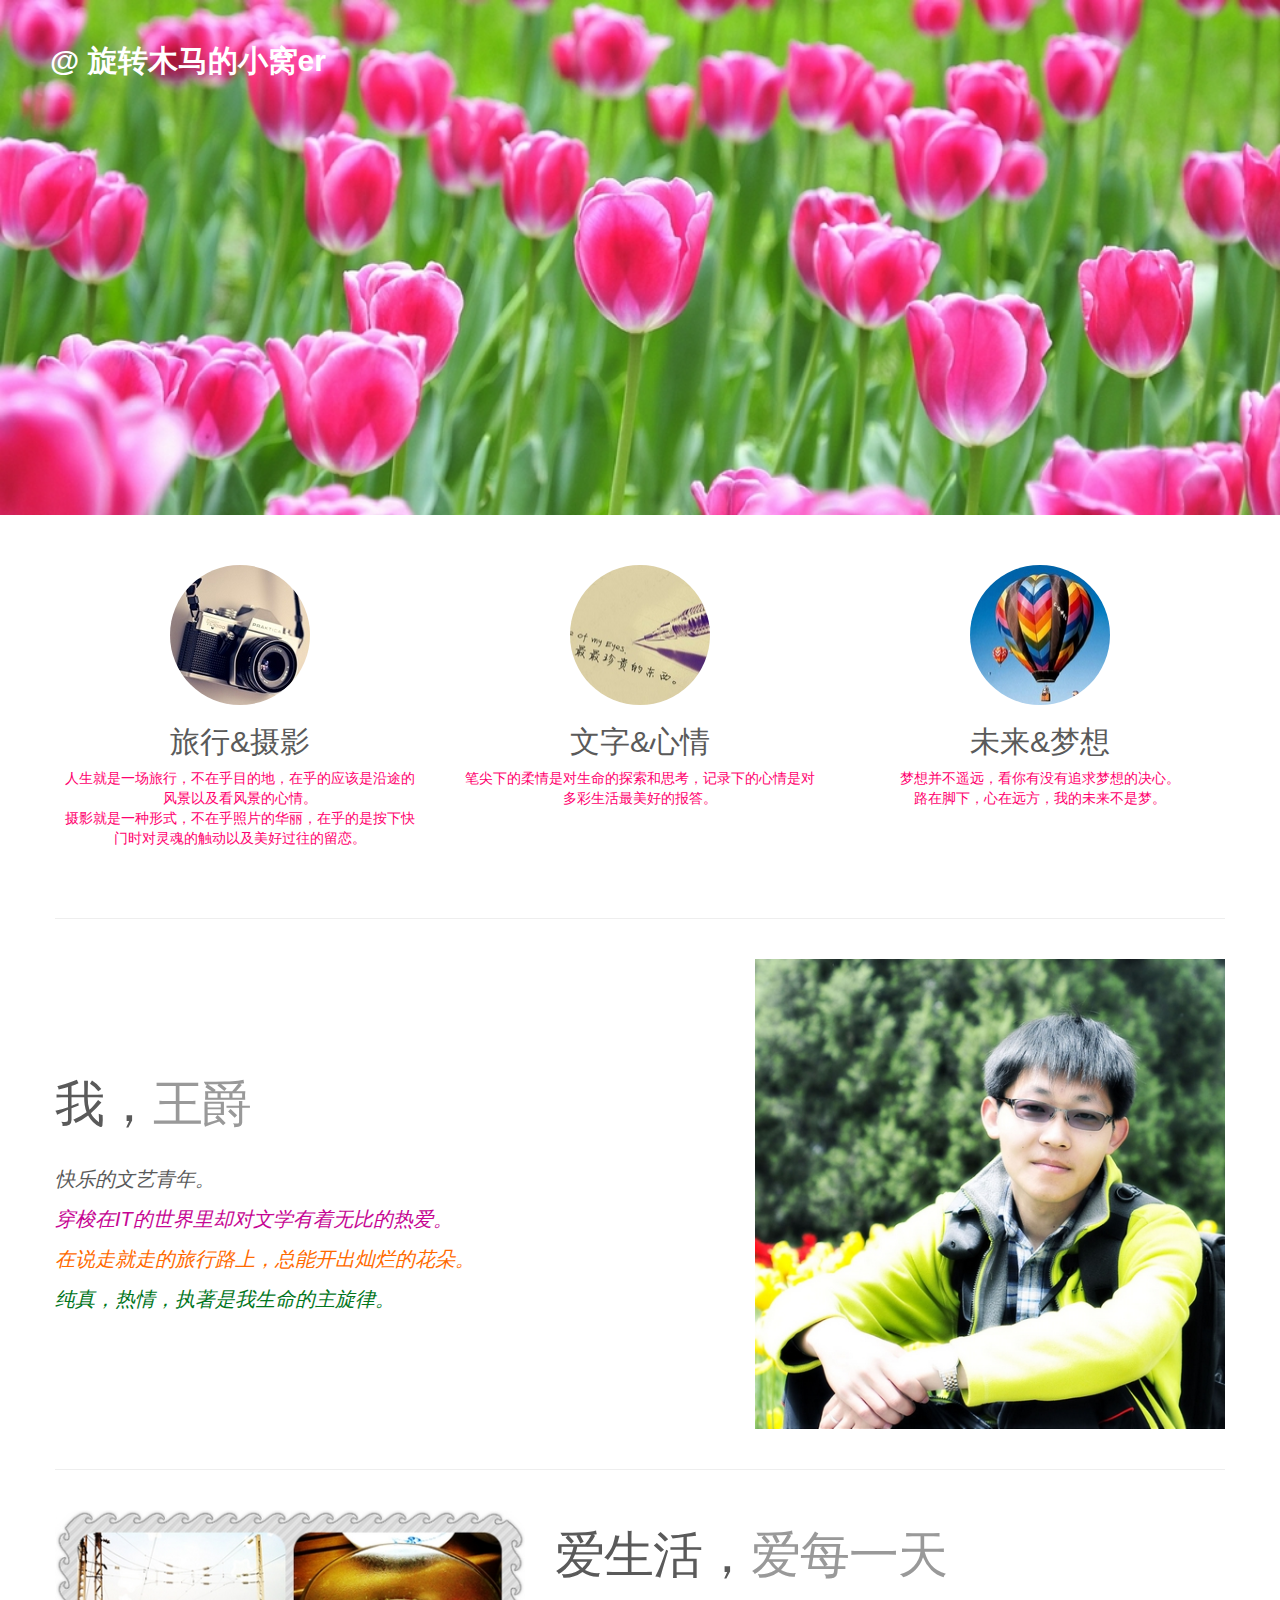
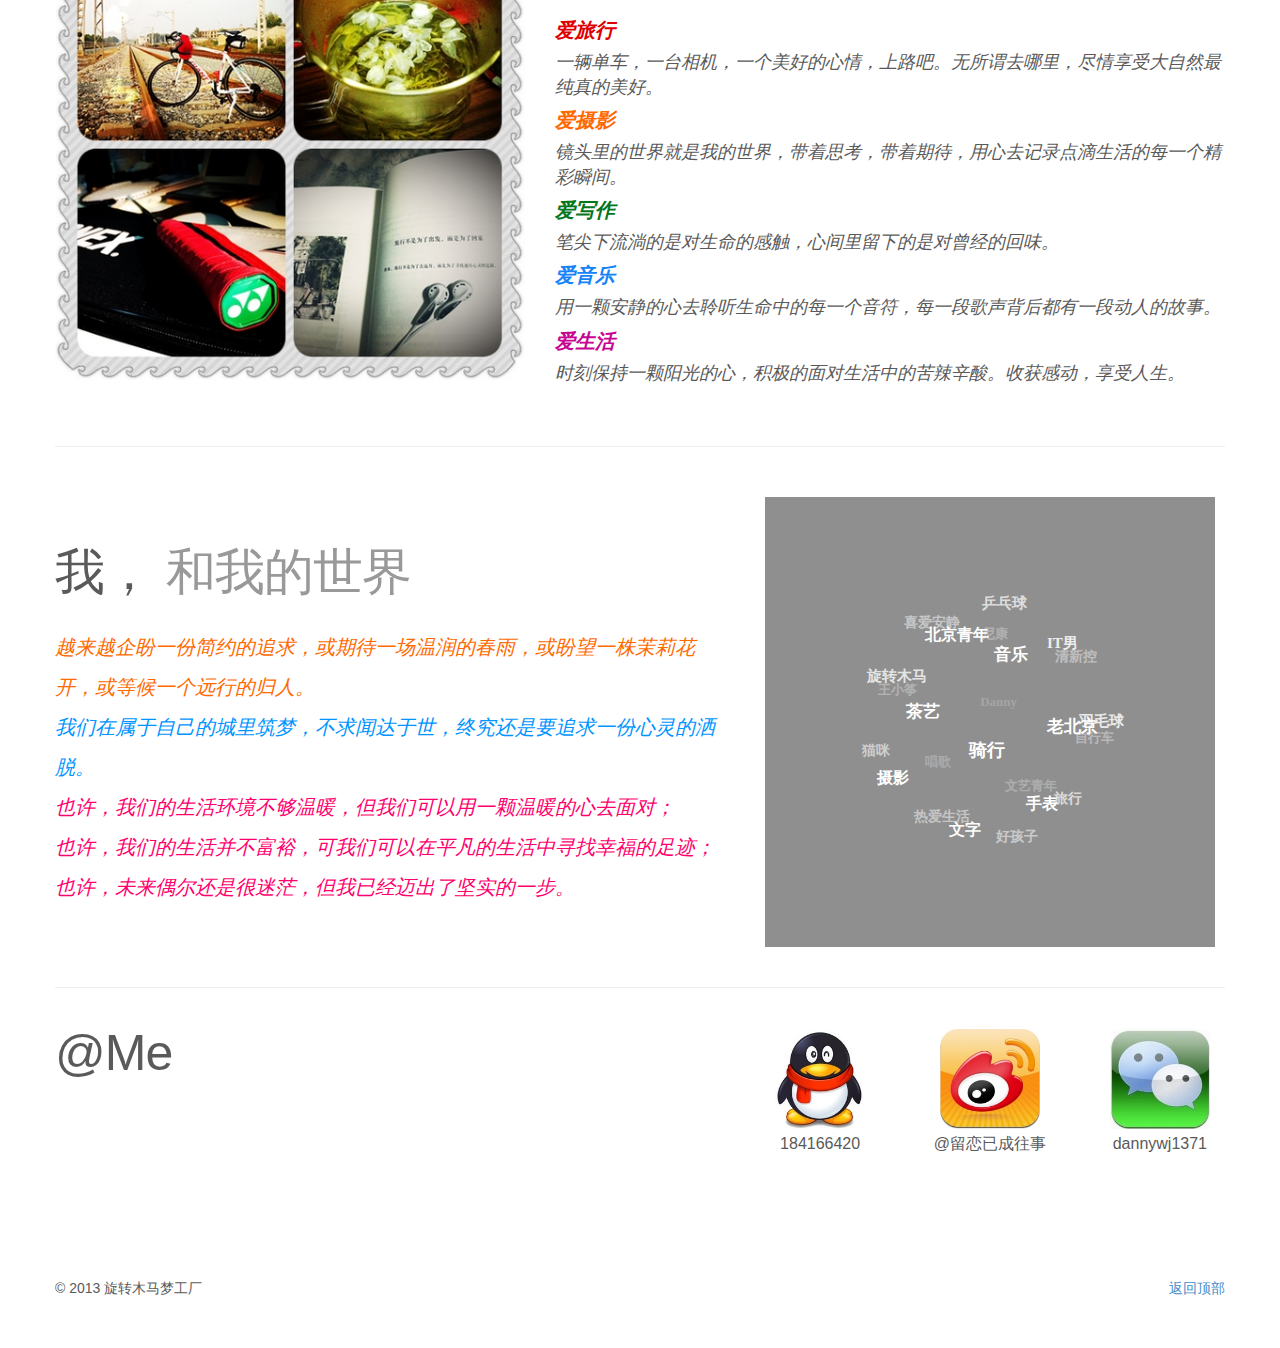
<file: DannyWebSite/index.html>
﻿<!DOCTYPE html>
<html lang="en">
<head>
    <meta charset="utf-8">
    <meta name="viewport" content="width=device-width, initial-scale=1.0">
    <meta name="description" content="">
    <meta name="author" content="">

    <title>旋转木马的小窝er</title>

    <!-- Bootstrap core CSS -->
    <link href="css/bootstrap.min.css" rel="stylesheet" />

    <!-- Custom styles for this template -->
    <link href="css/carousel.css" rel="stylesheet" />

    <link href="css/default/default.css" rel="stylesheet" />
    <!-- <link href="css/nivo-slider.css" rel="stylesheet" />-->
    <link href="css/me.css" rel="stylesheet" />

</head>
<!-- NAVBAR
================================================== -->
<body>
    <div class="title_txt">@ 旋转木马的小窝er</div>
    <!--导航展示区-->
    <!--  <div class="navbar-wrapper">
        <div class="container">

            <div class="navbar navbar-inverse navbar-static-top">
                <div class="container">
                    <div class="navbar-header">
                        <button data-target=".navbar-collapse" data-toggle="collapse" class="navbar-toggle" type="button">
                            <span class="icon-bar"></span>
                            <span class="icon-bar"></span>
                            <span class="icon-bar"></span>
                        </button>
                        <a href="#" class="navbar-brand">Project name</a>
                    </div>
                    <div class="navbar-collapse collapse">
                        <ul class="nav navbar-nav">
                            <li class="active"><a href="#">Home</a></li>
                            <li><a href="#about">About</a></li>
                            <li><a href="#contact">Contact</a></li>
                            <li class="dropdown">
                                <a data-toggle="dropdown" class="dropdown-toggle" href="#">Dropdown <b class="caret"></b></a>
                                <ul class="dropdown-menu">
                                    <li><a href="#">Action</a></li>
                                    <li><a href="#">Another action</a></li>
                                    <li><a href="#">Something else here</a></li>
                                    <li class="divider"></li>
                                    <li class="dropdown-header">Nav header</li>
                                    <li><a href="#">Separated link</a></li>
                                    <li><a href="#">One more separated link</a></li>
                                </ul>
                            </li>
                        </ul>
                    </div>
                </div>
            </div>

        </div>
    </div>-->
    <!--导航展示区-->
    <!--图片展示区================================-->

    <div class="slider-wrapper theme-default" id="titlePic">
    </div>

    <!--图片展示区===============================-->

    <!-- Marketing messaging and featurettes
    ================================================== -->
    <!-- Wrap the rest of the page in another container to center all the content. -->

    <div class="container marketing">

        <!-- Three columns of text below the carousel -->
        <div class="row">
            <div class="col-lg-4">
                <a href="http://xiangce.baidu.com/dannywj" title="我的照片和走过的路" target="_blank">
                    <img src="images/t1.jpg" class="img-circle" style="width: 140px; height: 140px;"></a>
                <h2>旅行&摄影</h2>
                <p class="colory">
                    人生就是一场旅行，不在乎目的地，在乎的应该是沿途的风景以及看风景的心情。<br />
                    摄影就是一种形式，不在乎照片的华丽，在乎的是按下快门时对灵魂的触动以及美好过往的留恋。
                </p>
            </div>
            <!-- /.col-lg-4 -->
            <div class="col-lg-4">
                <a href="http://blog.sina.com.cn/dannywj1371" target="_blank" title="我的心情随笔">
                    <img src="images/t2.jpg" class="img-circle" style="width: 140px; height: 140px;" alt=""></a>

                <h2>文字&心情</h2>
                <p class="colory">笔尖下的柔情是对生命的探索和思考，记录下的心情是对多彩生活最美好的报答。</p>
                <!--<p><a role="button" href="#" class="btn btn-default">View details »</a></p>-->
            </div>
            <!-- /.col-lg-4 -->
            <div class="col-lg-4">
                <a href="images/dream.jpg" target="_blank" title="追逐幸福的曙光">
                    <img src="images/t3.jpg" class="img-circle" style="width: 140px; height: 140px;" alt=""></a>

                <h2>未来&梦想</h2>
                <p class="colory">
                    梦想并不遥远，看你有没有追求梦想的决心。<br />
                    路在脚下，心在远方，我的未来不是梦。
                </p>
                <!--<p><a role="button" href="#" class="btn btn-default">View details »</a></p>-->
            </div>
            <!-- /.col-lg-4 -->
        </div>
        <!-- /.row -->


        <!-- START THE FEATURETTES -->

        <hr class="featurette-divider">

        <div class="row featurette">
            <div class="col-md-7">
                <h2 class="featurette-heading">我，<span class="text-muted">王爵</span></h2>
                <p class="lead world">
                    快乐的文艺青年。<br />
                    <span class="color11">穿梭在IT的世界里却对文学有着无比的热爱。</span><br />
                    <span class="color22">在说走就走的旅行路上，总能开出灿烂的花朵。</span><br />
                    <span class="color33">纯真，热情，执著是我生命的主旋律。</span>
                </p>
            </div>
            <div class="col-md-5">
                <img alt="" src="images/face.jpg" class="featurette-image img-responsive">
            </div>
        </div>

        <hr class="featurette-divider">

        <div class="row featurette">
            <div class="col-md-5">
                <img alt="" src="images/favo.jpg" class="featurette-image img-responsive">
            </div>
            <div class="col-md-7">
                <h2 class="featurette-heading mytitle">爱生活，<span class="text-muted">爱每一天</span></h2>
                <p class="lead favorite">
                    <span class="mylovetxt color1">爱旅行</span><br />
                    一辆单车，一台相机，一个美好的心情，上路吧。无所谓去哪里，尽情享受大自然最纯真的美好。<br />
                    <span class="mylovetxt color2">爱摄影</span><br />
                    镜头里的世界就是我的世界，带着思考，带着期待，用心去记录点滴生活的每一个精彩瞬间。<br />
                    <span class="mylovetxt color3">爱写作</span><br />
                    笔尖下流淌的是对生命的感触，心间里留下的是对曾经的回味。<br />
                    <span class="mylovetxt color4">爱音乐</span><br />
                    用一颗安静的心去聆听生命中的每一个音符，每一段歌声背后都有一段动人的故事。<br />
                    <span class="mylovetxt color5">爱生活</span><br />
                    时刻保持一颗阳光的心，积极的面对生活中的苦辣辛酸。收获感动，享受人生。
                </p>
            </div>
        </div>

        <hr class="featurette-divider">

        <div class="row featurette">
            <div class="col-md-7">
                <h2 class="featurette-heading" style="margin-top: 60px;">我， <span class="text-muted">和我的世界</span></h2>
                <p class="lead world">
                    <span class="color55">越来越企盼一份简约的追求，或期待一场温润的春雨，或盼望一株茉莉花开，或等候一个远行的归人。<br />
                    </span>
                    <span class="color66">我们在属于自己的城里筑梦，不求闻达于世，终究还是要追求一份心灵的洒脱。<br />
                    </span>
                    <span class="color77">也许，我们的生活环境不够温暖，但我们可以用一颗温暖的心去面对；<br />
                        也许，我们的生活并不富裕，可我们可以在平凡的生活中寻找幸福的足迹；<br />
                        也许，未来偶尔还是很迷茫，但我已经迈出了坚实的一步。</span>
                </p>
            </div>
            <div class="col-md-5">
                <div id="tagsList">
                    
                </div>

                <!--  <img alt="500x500" data-src="holder.js/500x500/auto" src="[data-uri]" class="featurette-image img-responsive">-->
            </div>
        </div>

        <hr class="featurette-divider">

        <!-- /END THE FEATURETTES -->
        <div class="row featurette" style="height: 250px;">
            <div class="col-md-7">
                <h2 class="featurette-heading" style="margin-top: 0">@Me</h2>
            </div>
            <div>
                <table style="width: 500px;">
                    <tr>
                        <td class="tbl_txt">
                            <img class="followme" src="images/qq.jpg" /></td>
                        <td class="tbl_txt">
                            <img class="followme" src="images/weibo.jpg" /></td>
                        <td class="tbl_txt">
                            <img class="followme" src="images/weixin.jpg" /></td>
                    </tr>
                    <tr>
                        <td></td>
                        <td></td>
                        <td></td>
                    </tr>
                    <tr>
                        <td class="tbl_txt">184166420</td>
                        <td class="tbl_txt"><a href="http://weibo.com/wudixiaojue" target="_blank">@留恋已成往事</a>    </td>
                        <td class="tbl_txt">dannywj1371</td>
                    </tr>
                </table>

            </div>
        </div>

        <!-- FOOTER -->
        <footer>
            <p class="pull-right"><a href="#">返回顶部</a></p>
            <p>&copy; 2013 旋转木马梦工厂</p>
        </footer>

    </div>
    <!-- /.container -->


    <!-- Bootstrap core JavaScript
    ================================================== -->
    <!-- Placed at the end of the document so the pages load faster -->

    <script src="http://code.jquery.com/jquery-1.9.0.min.js"></script>
    <script src="js/bootstrap.min.js"></script>

    <!--图片展示插件-->
    <!-- <script src="js/jquery.nivo.slider.pack.js"></script>-->


    <script type="text/javascript">
        $(function () {
            var tagListData = ['IT男', '茶艺', '羽毛球', '摄影', '尼康', '骑行', '自行车', '手表', '唱歌', '文字', '旅行', '音乐', '喜爱安静', '热爱生活', '文艺青年', '清新控', '北京青年', '旋转木马', 'Danny ', '乒乓球', '猫咪', '王小筝', '好孩子', '老北京'];
            var maxNum = 25;
            var currentNum = fRandomBy(1, maxNum);
            var phtml = '';

            phtml += '<a id="aPic" title="刷新有惊喜哦~">';
            phtml += '<img src="images/photo/' + currentNum + '.jpg" style="width: 100%; height: auto" />';
            phtml += '</a>';

            $('#titlePic').append(phtml);

            $("#aPic").click(function () {
                var url = window.location.href.replace('#', '');
                window.location.href = url;
            });

            function fRandomBy(under, over) {
                switch (arguments.length) {
                    case 1: return parseInt(Math.random() * under + 1);
                    case 2: return parseInt(Math.random() * (over - under + 1) + under);
                    default: return 0;
                }
            }

            $("#tagsList").html(getTagListHTML(tagListData));

            function getTagListHTML(datalist) {
                var html = [];
                for (var i = 0; i < datalist.length; i++) {
                    html.push('<a class="skytxt" onclick="javascript:void(0);" title="' + datalist[i] + '">' + datalist[i] + '</a>');
                }
                return html.join('');
            }
        });
    </script>
    <!--云标签-->
    <script src="js/tags.js"></script>
</body>
</html>
</file>
<file: DannyWebSite/css/carousel.css>
/* GLOBAL STYLES
-------------------------------------------------- */
/* Padding below the footer and lighter body text */

body {
  padding-bottom: 40px;
  color: #5a5a5a;
}



/* CUSTOMIZE THE NAVBAR
-------------------------------------------------- */

/* Special class on .container surrounding .navbar, used for positioning it into place. */
.navbar-wrapper {
  position: absolute;
  top: 0;
  left: 0;
  right: 0;
  z-index: 20;
}

/* Flip around the padding for proper display in narrow viewports */
.navbar-wrapper .container {
  padding-left: 0;
  padding-right: 0;
}
.navbar-wrapper .navbar {
  padding-left: 15px;
  padding-right: 15px;
}


/* CUSTOMIZE THE CAROUSEL
-------------------------------------------------- */

/* Carousel base class */
.carousel {
  height: 500px;
  margin-bottom: 60px;
}
/* Since positioning the image, we need to help out the caption */
.carousel-caption {
  z-index: 10;
}

/* Declare heights because of positioning of img element */
.carousel .item {
  height: 500px;
  background-color: #777;
}
.carousel-inner > .item > img {
  position: absolute;
  top: 0;
  left: 0;
  min-width: 100%;
  height: 500px;
}



/* MARKETING CONTENT
-------------------------------------------------- */

/* Pad the edges of the mobile views a bit */
.marketing {
  padding-left: 15px;
  padding-right: 15px;
}

/* Center align the text within the three columns below the carousel */
.marketing .col-lg-4 {
  text-align: center;
  margin-bottom: 20px;
}
.marketing h2 {
  font-weight: normal;
}
.marketing .col-lg-4 p {
  margin-left: 10px;
  margin-right: 10px;
}


/* Featurettes
------------------------- */

.featurette-divider {
  margin: 40px 0; /* Space out the Bootstrap <hr> more */
}

/* Thin out the marketing headings */
.featurette-heading {
  font-weight: 300;
  line-height: 1;
  letter-spacing: -1px;
}



/* RESPONSIVE CSS
-------------------------------------------------- */

@media (min-width: 768px) {

  /* Remove the edge padding needed for mobile */
  .marketing {
    padding-left: 0;
    padding-right: 0;
  }

  /* Navbar positioning foo */
  .navbar-wrapper {
    margin-top: 20px;
  }
  .navbar-wrapper .container {
    padding-left:  15px;
    padding-right: 15px;
  }
  .navbar-wrapper .navbar {
    padding-left:  0;
    padding-right: 0;
  }

  /* The navbar becomes detached from the top, so we round the corners */
  .navbar-wrapper .navbar {
    border-radius: 4px;
  }

  /* Bump up size of carousel content */
  .carousel-caption p {
    margin-bottom: 20px;
    font-size: 21px;
    line-height: 1.4;
  }

  .featurette-heading {
    font-size: 50px;
  }

}

@media (min-width: 992px) {
  .featurette-heading {
    margin-top: 120px;
  }
}
</file>
<file: DannyWebSite/css/default/default.css>
/*
Skin Name: Nivo Slider Default Theme
Skin URI: http://nivo.dev7studios.com
Description: The default skin for the Nivo Slider.
Version: 1.3
Author: Gilbert Pellegrom
Author URI: http://dev7studios.com
Supports Thumbs: true
*/

.theme-default .nivoSlider {
	position:relative;
	background:#fff url(loading.gif) no-repeat 50% 50%;
    margin-bottom:10px;
    -webkit-box-shadow: 0px 1px 5px 0px #4a4a4a;
    -moz-box-shadow: 0px 1px 5px 0px #4a4a4a;
    box-shadow: 0px 1px 5px 0px #4a4a4a;
}
.theme-default .nivoSlider img {
	position:absolute;
	top:0px;
	left:0px;
	display:none;
}
.theme-default .nivoSlider a {
	border:0;
	display:block;
}

.theme-default .nivo-controlNav {
	text-align: center;
	padding: 20px 0;
}
.theme-default .nivo-controlNav a {
	display:inline-block;
	width:22px;
	height:22px;
	background:url(bullets.png) no-repeat;
	text-indent:-9999px;
	border:0;
	margin: 0 2px;
}
.theme-default .nivo-controlNav a.active {
	background-position:0 -22px;
}

.theme-default .nivo-directionNav a {
	display:block;
	width:30px;
	height:30px;
	background:url(arrows.png) no-repeat;
	text-indent:-9999px;
	border:0;
	opacity: 0;
	-webkit-transition: all 200ms ease-in-out;
    -moz-transition: all 200ms ease-in-out;
    -o-transition: all 200ms ease-in-out;
    transition: all 200ms ease-in-out;
}
.theme-default:hover .nivo-directionNav a { opacity: 1; }
.theme-default a.nivo-nextNav {
	background-position:-30px 0;
	right:15px;
}
.theme-default a.nivo-prevNav {
	left:15px;
}

.theme-default .nivo-caption {
    font-family: Helvetica, Arial, sans-serif;
}
.theme-default .nivo-caption a {
    color:#fff;
    border-bottom:1px dotted #fff;
}
.theme-default .nivo-caption a:hover {
    color:#fff;
}

.theme-default .nivo-controlNav.nivo-thumbs-enabled {
	width: 100%;
}
.theme-default .nivo-controlNav.nivo-thumbs-enabled a {
	width: auto;
	height: auto;
	background: none;
	margin-bottom: 5px;
}
.theme-default .nivo-controlNav.nivo-thumbs-enabled img {
	display: block;
	width: 120px;
	height: auto;
}
</file>
<file: DannyWebSite/css/me.css>
﻿.favorite {
    margin-top: 30px;
    font-size: 18px;
    line-height: 1.4;
    font-style: italic;
}

.world {
    margin-top: 30px;
    font-size: 20px;
    line-height: 2.0;
    font-style: italic;
}

.mytitle {
    margin-top: 20px;
}

.mylovetxt {
    font-size: 20px;
    font-weight: bold;
    line-height: 2.0;
}

.color1 {
    color: #de0000;
}

.color2 {
    color: #ff6a00;
}

.color3 {
    color: #03761e;
}

.color4 {
    color: #1783f8;
}

.color5 {
    color: #c60693;
}

.color11 {
    color: #c60693;
}

.color22 {
    color: #ff6a00;
}

.color33 {
    color: #03761e;
}

.color44 {
    color: #1783f8;
}

.color55 {
    color: #ff6a00;
}

.color66 {
    color: #0094ff;
}

.color77 {
    color: #ff006e;
}

.colory {
    color: #ff006e;
}





.skytxt {
    cursor: pointer;
}

.followme {
    width: 100px;
    height: 100px;
}

.tbl_txt {
    text-align: center;
    font-size: 16px;
}

    .tbl_txt a {
        color: #5a5a5a;
    }

        .tbl_txt a:hover {
            color: #5a5a5a;
        }

        .tbl_txt a:link {
            color: #5a5a5a;
        }
/*tags*/

#tagsList {
    position: relative;
    width: 450px;
    height: 450px;
    margin: 10px auto 0;
    background-color: #8f8f8f;
}

    #tagsList a {
        position: absolute;
        top: 0px;
        left: 0px;
        font-family: Microsoft YaHei;
        color: #fff;
        font-weight: bold;
        text-decoration: none;
        padding: 3px 6px;
    }

        #tagsList a:hover {
            color: #ff6a00;
            letter-spacing: 2px;
        }


#titlePic {
    margin-bottom: 50px;
}

.title_txt {
    position: absolute;
    left: 50px;
    top: 40px;
    font-size:30px;
    font-weight:bold;
    color:#fff;
}
</file>
